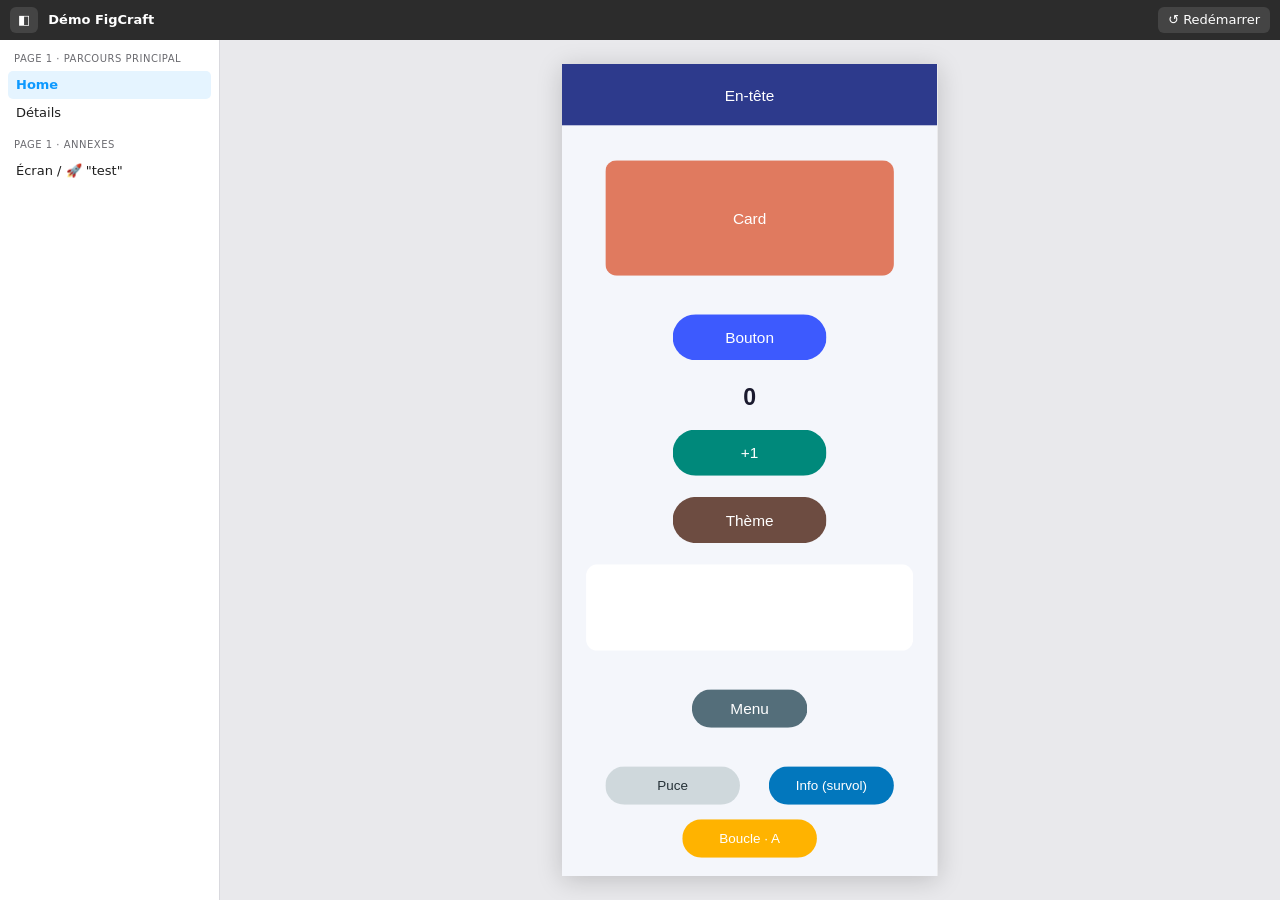
<file: player/dev/index.html>
<!doctype html>
<html lang="fr">
<head>
<meta charset="utf-8">
<meta name="viewport" content="width=device-width,initial-scale=1">
<title>Prototype (dev)</title>
<!-- Paints are "assets/…" relative to the fixture, like an export's index.html. -->
<base href="../fixtures/">
<link rel="stylesheet" href="../player.css">
</head>
<body>
<script src="demo.data.js"></script>
<!-- One tag per line of src/ORDER, in that order. -->
<script src="../src/ns.js"></script>
<script src="../src/expr.js"></script>
<script src="../src/easing.js"></script>
<script src="../src/state.js"></script>
<script src="../src/hit.js"></script>
<script src="../src/smart.js"></script>
<script src="../src/scene.js"></script>
<script src="../src/transitions.js"></script>
<script src="../src/triggers.js"></script>
<script src="../src/view.js"></script>
<script src="../src/panel.js"></script>
<script src="../src/boot.js"></script>
</body>
</html>
</file>
<file: player/player.css>
/* FigCraft HTML prototype player. Chrome follows mockup A (dark top bar, side panel). */
:root {
  --fcp-bg: #e9e9ec; --fcp-fg: #1e1e1e; --fcp-mut: #6b6b70; --fcp-line: #d9d9de;
  --fcp-card: #fff; --fcp-acc: #0d99ff; --fcp-acc-bg: #e5f4ff; --fcp-dark: #2c2c2c; --fcp-dark-2: #444;
  --fcp-panel-w: 220px; --fcp-bar-h: 40px;
}
html, body { margin: 0; height: 100%; }
body { background: var(--fcp-bg); color: var(--fcp-fg); font: 13px/1.45 system-ui, -apple-system, "Segoe UI", sans-serif; overflow: hidden; }
.fcp-app { position: fixed; inset: 0; display: flex; flex-direction: column; }
.fcp-error { margin: 40px auto; max-width: 480px; padding: 16px; background: var(--fcp-card); border: 1px solid var(--fcp-line); border-radius: 8px; }

/* Top bar */
.fcp-bar { flex: none; height: var(--fcp-bar-h); display: flex; align-items: center; gap: 10px; padding: 0 10px; background: var(--fcp-dark); color: #ddd; }
.fcp-title { font-weight: 600; color: #fff; white-space: nowrap; overflow: hidden; text-overflow: ellipsis; min-width: 0; }
.fcp-sp { flex: 1; }
.fcp-btn { font: inherit; color: #fff; background: var(--fcp-dark-2); border: 0; border-radius: 6px; padding: 4px 10px; cursor: pointer; white-space: nowrap; }
.fcp-btn:hover { background: #555; }
.fcp-btn:focus-visible, .fcp-item:focus-visible { outline: 2px solid var(--fcp-acc); outline-offset: 1px; }
.fcp-toggle { padding: 4px 8px; }

/* Side panel */
.fcp-body { flex: 1; display: flex; min-height: 0; }
.fcp-panel { flex: none; width: var(--fcp-panel-w); overflow-y: auto; background: var(--fcp-card); border-right: 1px solid var(--fcp-line); padding: 8px; box-sizing: border-box; }
.fcp-panel-closed .fcp-panel { display: none; }
.fcp-sec { color: var(--fcp-mut); text-transform: uppercase; font-size: 10px; letter-spacing: .05em; margin: 10px 6px 4px; overflow-wrap: anywhere; }
.fcp-sec:first-child { margin-top: 4px; }
.fcp-list { list-style: none; margin: 0; padding: 0; }
.fcp-item { display: block; width: 100%; text-align: left; font: inherit; color: inherit; background: none; border: 0; border-radius: 5px; padding: 5px 8px; cursor: pointer; white-space: nowrap; overflow: hidden; text-overflow: ellipsis; }
.fcp-item:hover { background: #f0f0f3; }
.fcp-item.on { background: var(--fcp-acc-bg); color: var(--fcp-acc); font-weight: 600; }

/* Stage and device */
.fcp-stage { flex: 1; min-width: 0; position: relative; display: flex; align-items: center; justify-content: center; overflow: hidden; }
.fcp-device { position: relative; flex: none; overflow: hidden; box-shadow: 0 4px 24px rgba(0,0,0,.18); }
.fcp-scaler { position: absolute; left: 0; top: 0; transform-origin: 0 0; overflow: hidden; }
.fcp-layer { position: absolute; inset: 0; }
.fcp-overlays { pointer-events: none; }
.fcp-ovwrap { position: absolute; inset: 0; pointer-events: auto; }
.fcp-backdrop { position: absolute; inset: 0; }

/* Scene */
.fcp-screen { position: absolute; left: 0; top: 0; overflow: hidden; user-select: none; -webkit-user-select: none; touch-action: pan-x pan-y; }
.fcp-bg { position: absolute; inset: 0; }
.fcp-scroll { position: absolute; inset: 0; scrollbar-width: none; overscroll-behavior: contain; }
.fcp-scroll::-webkit-scrollbar { display: none; }
.fcp-pinned { position: absolute; inset: 0; pointer-events: none; }
.fcp-pinned > .fcp-node { pointer-events: auto; }
.fcp-spacer { position: absolute; width: 1px; height: 1px; pointer-events: none; }
.fcp-node { position: absolute; box-sizing: border-box; transform-origin: 0 0; }
.fcp-clip, .fcp-var { position: absolute; inset: 0; }
.fcp-clip { overflow: hidden; }
.fcp-paint { position: absolute; display: block; max-width: none; pointer-events: none; -webkit-user-drag: none; }
.fcp-text { position: absolute; inset: 0; white-space: pre-wrap; pointer-events: none; }
/* Overlays opened by hover or press let the pointer through around them (leave is seen). */
.fcp-ovwrap.fcp-ovwrap-through, .fcp-ovwrap-through .fcp-backdrop { pointer-events: none; }
.fcp-ovwrap-through > .fcp-overlay { pointer-events: auto; }
</file>
